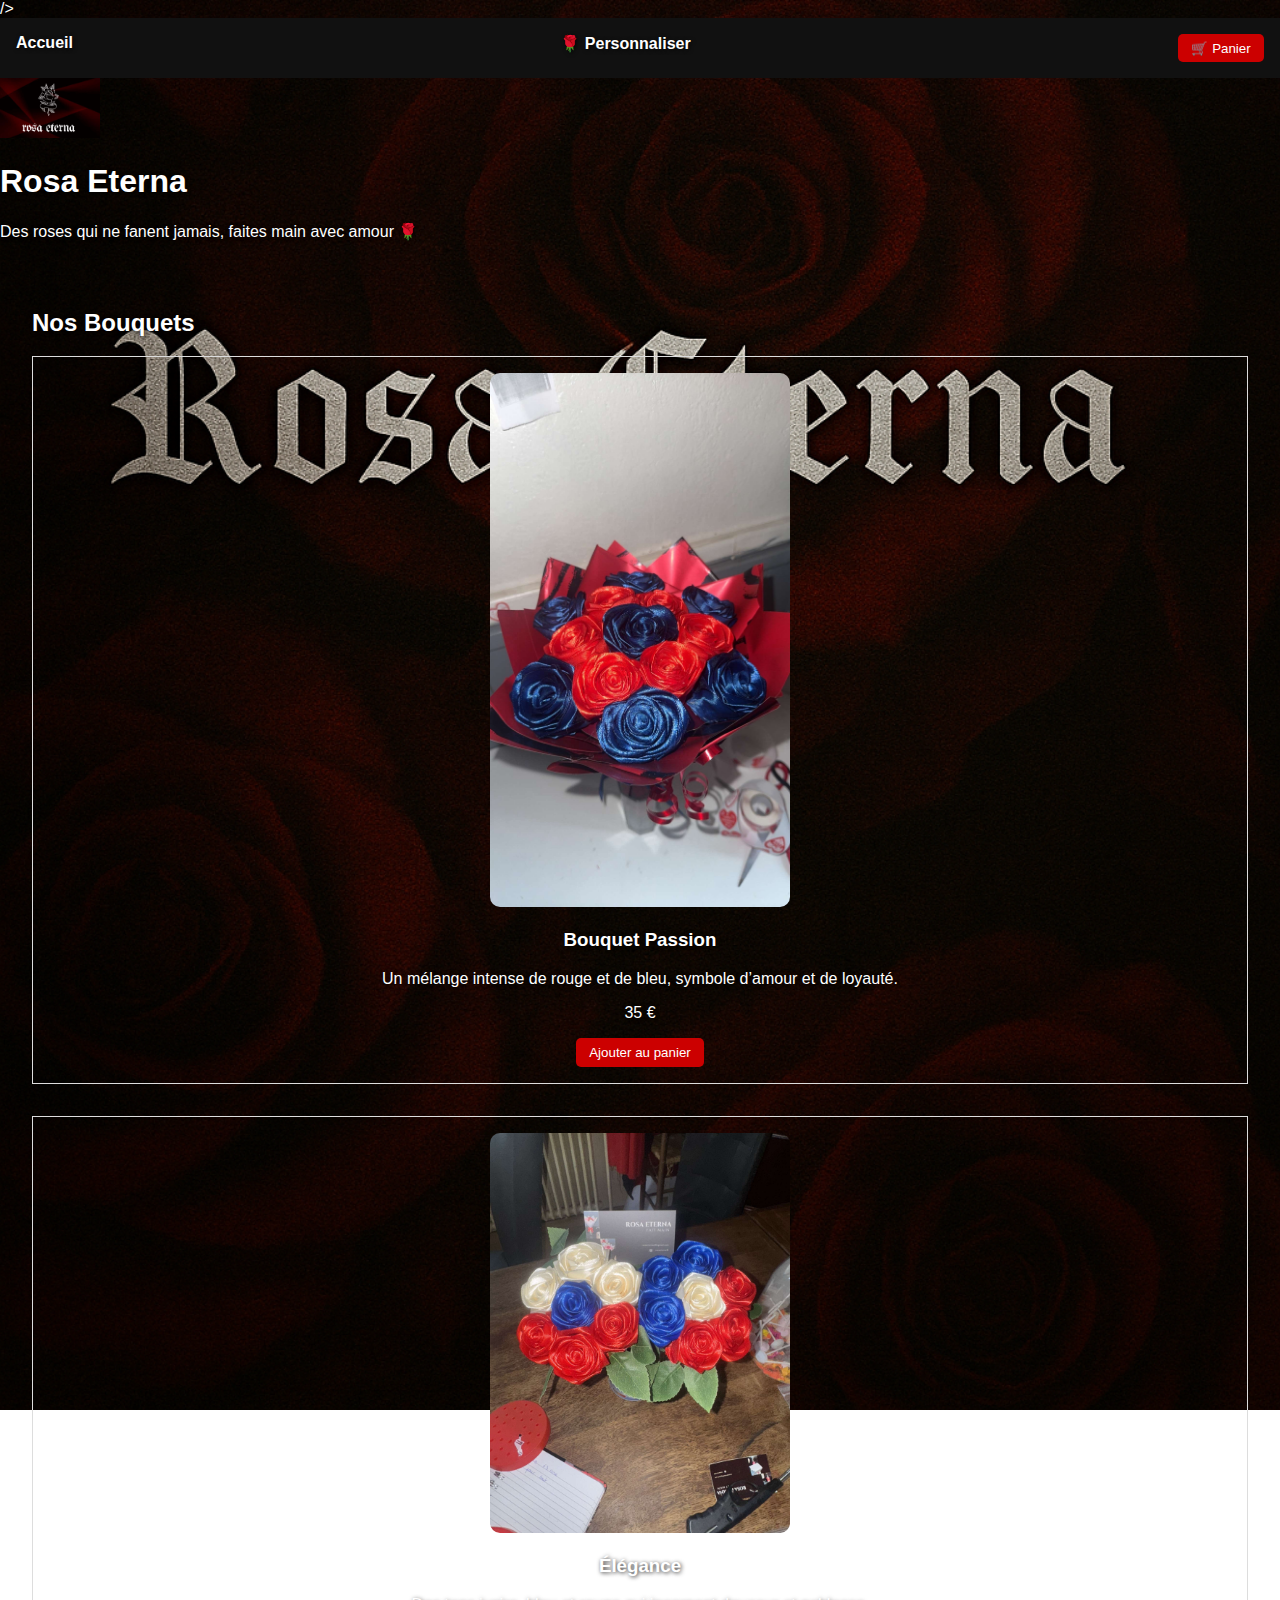
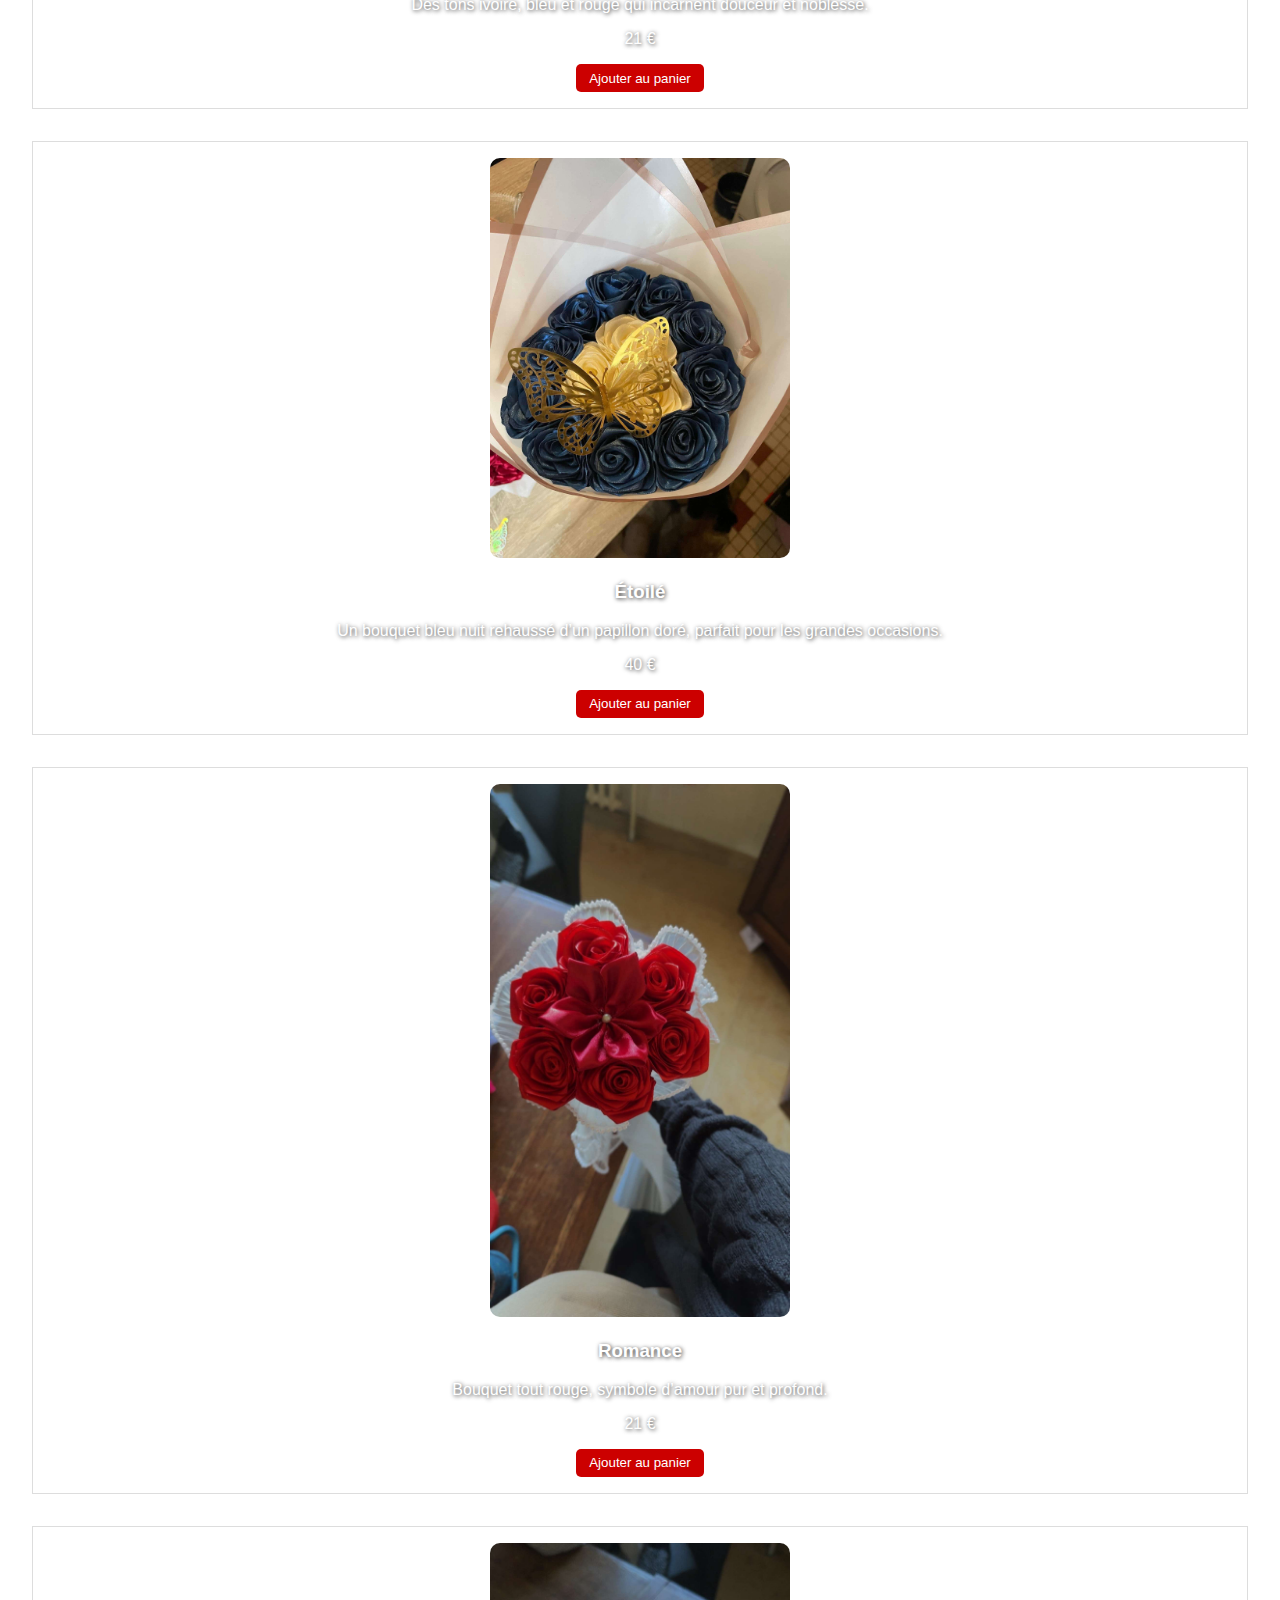
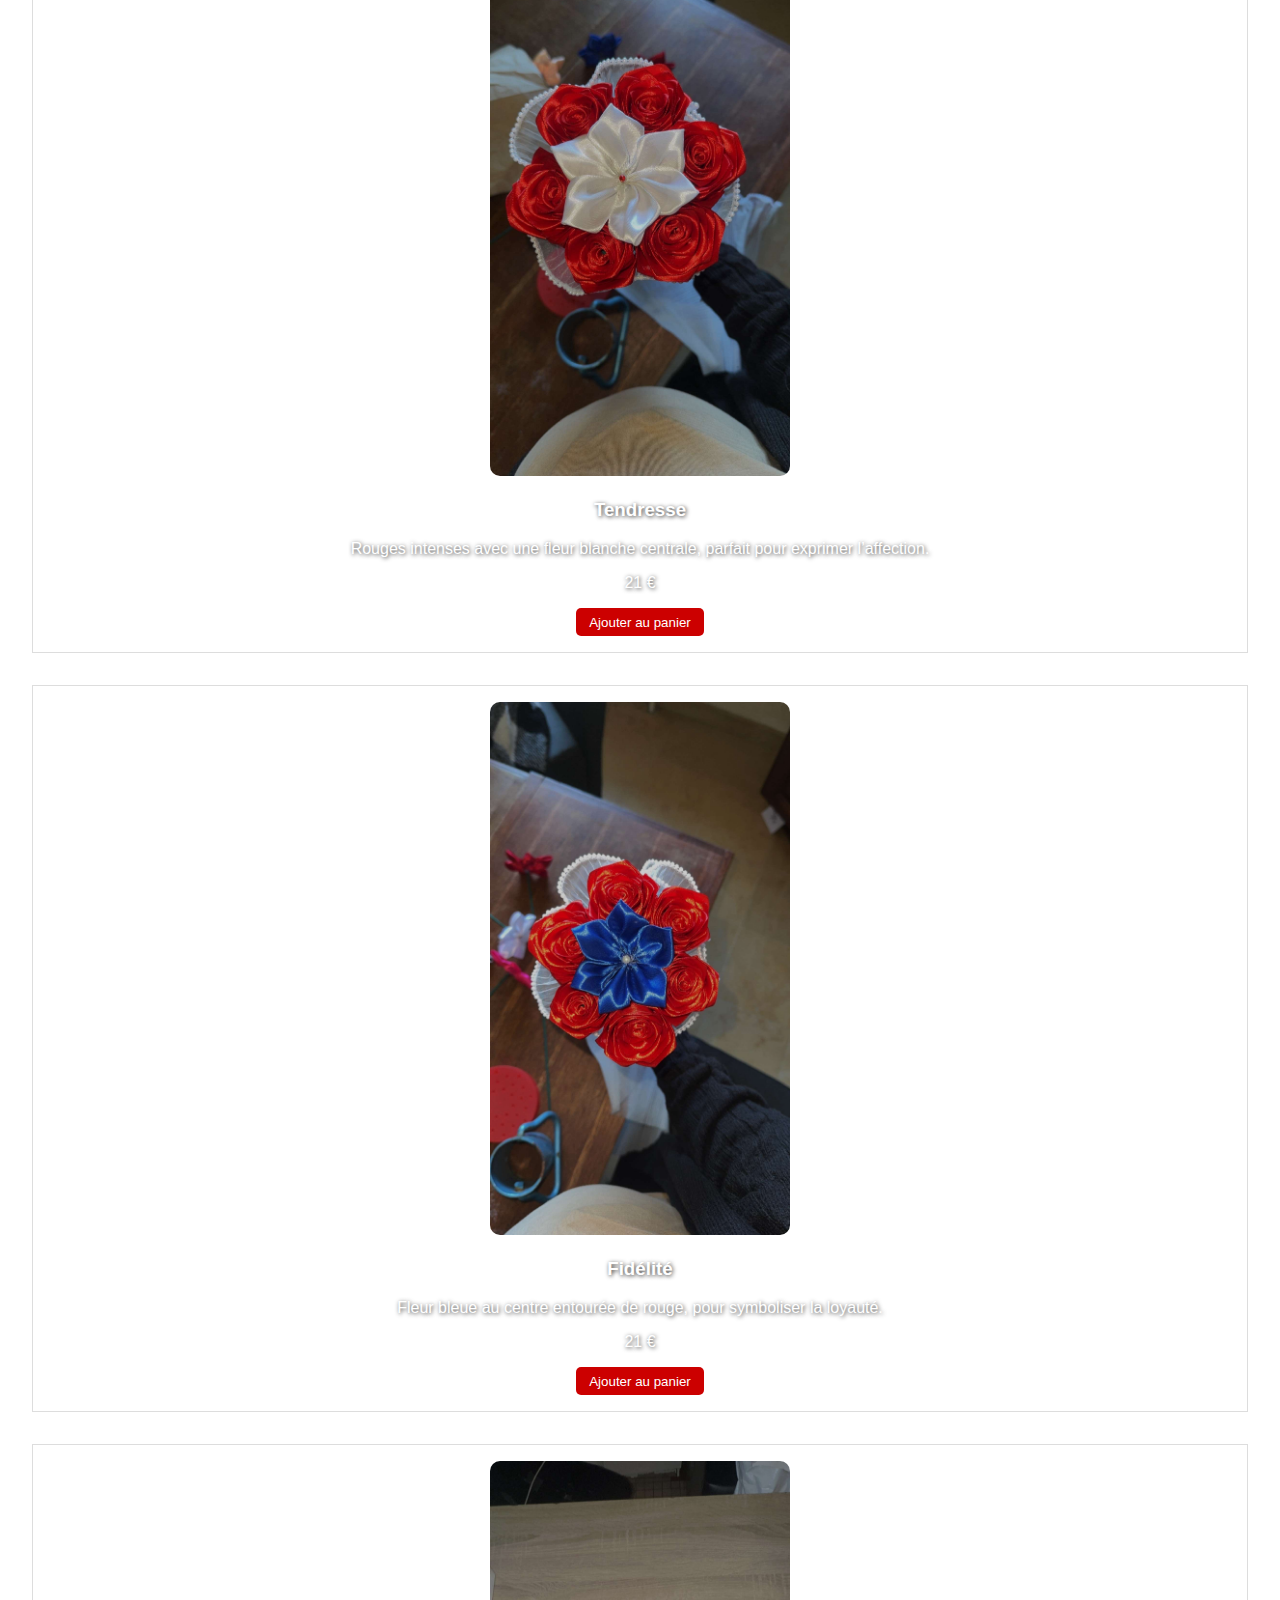
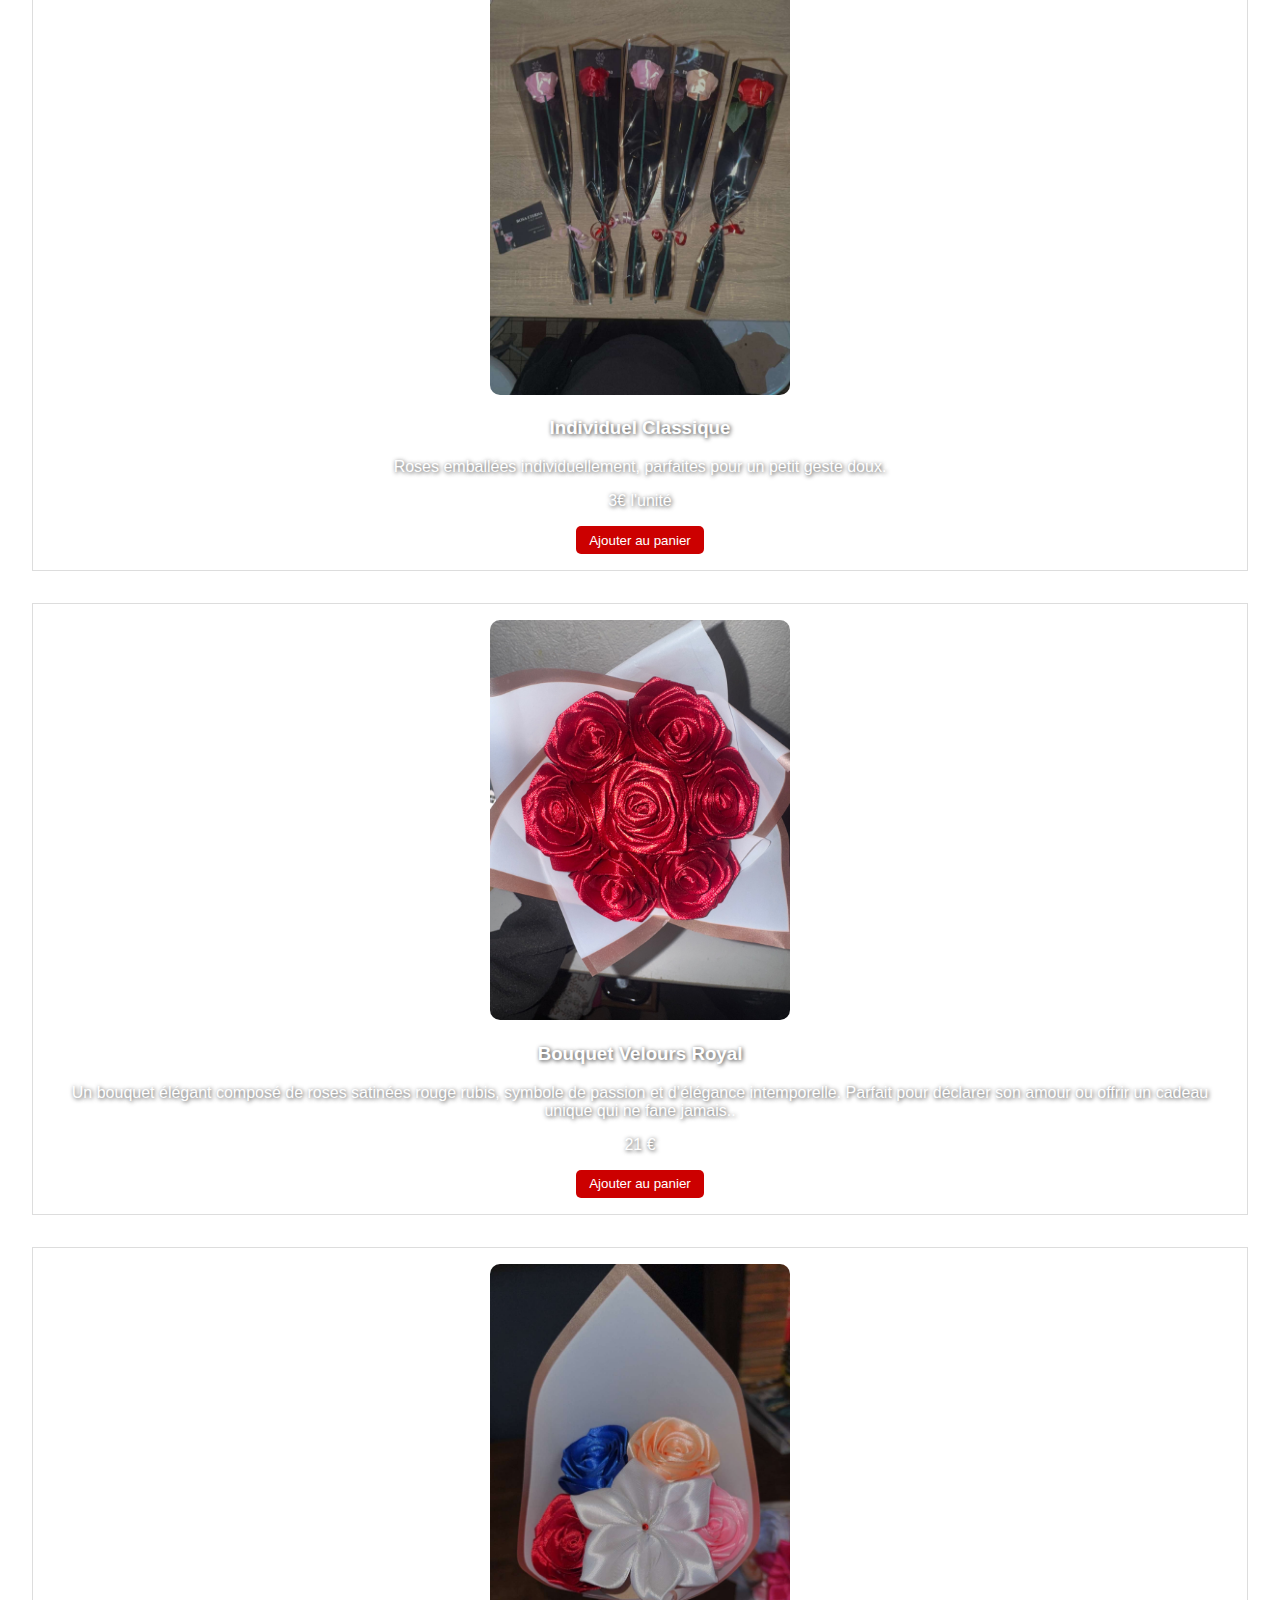
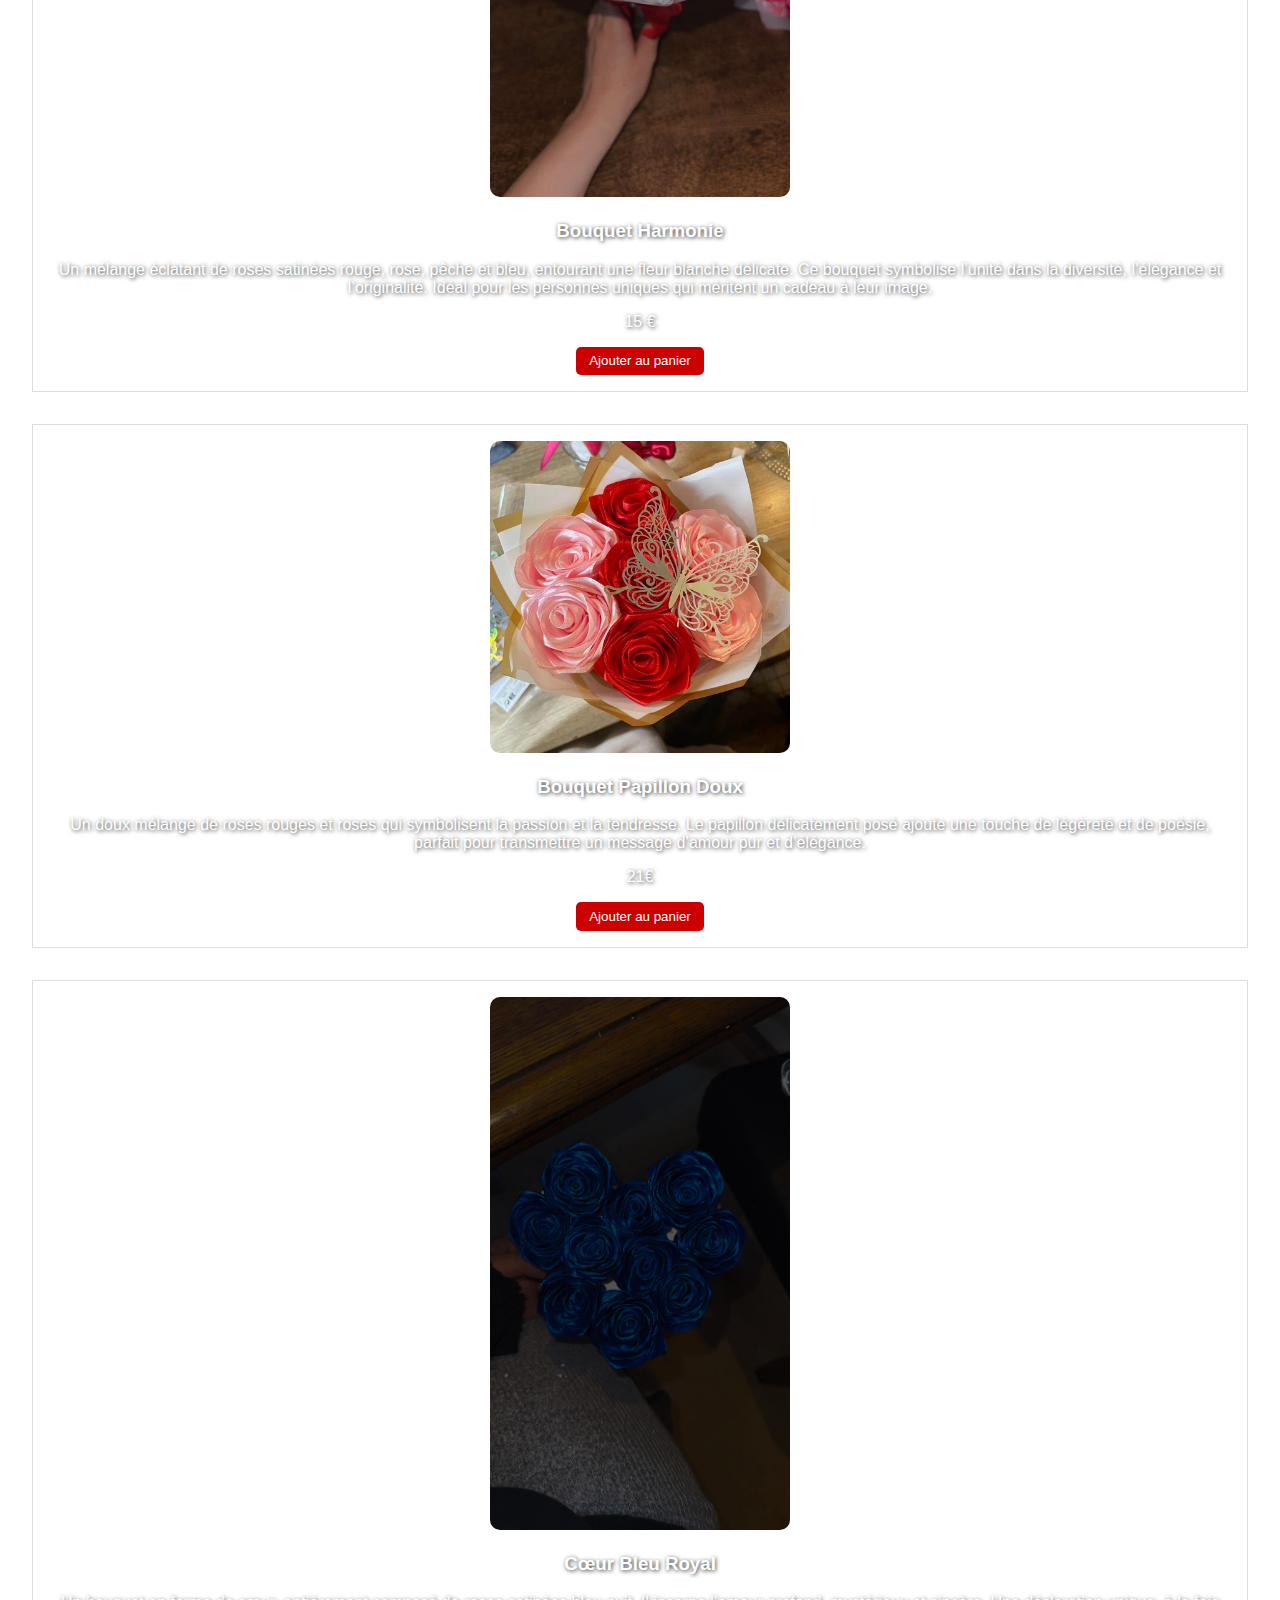
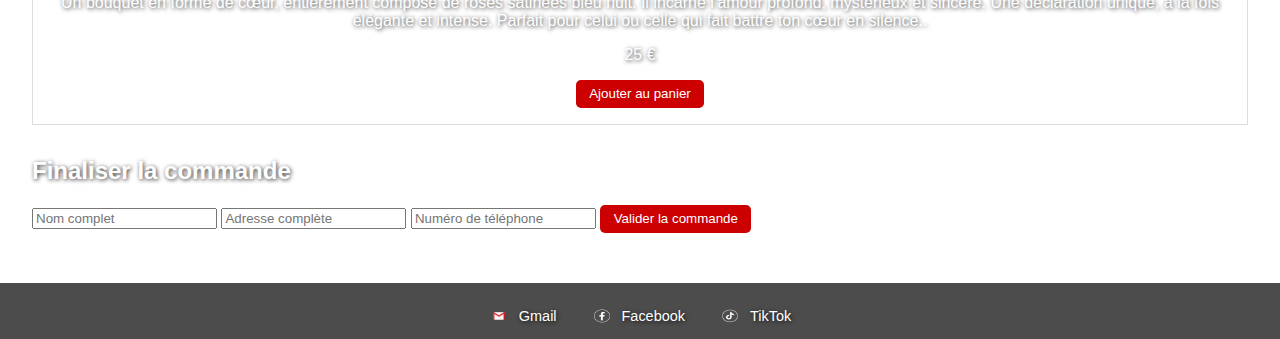
<file: index.html>
<!DOCTYPE html>
<html lang="fr">
<head>
  <meta charset="UTF-8">
  <title>Rosa Eterna</title>
  <link rel="stylesheet" href="style.css">
  <script defer src="script.js"></script>
</head>
<meta name="google-site-verification" content="jTVtE2WB-zYj6Q2nP9uUHmymDwik_ejhOyQm0AovqSA" />
/>
<body>
<nav class="navbar">
    <div class="nav-left"><a href="#">Accueil</a></div>
<a href="personnaliser.html" target="_blank">🌹 Personnaliser</a>
    <div class="nav-right">
        <div class="cart-dropdown">
            <button class="btn cart-toggle">🛒 Panier</button>
            <div class="cart-content" id="cart">
                <h3>Votre Panier</h3>
                <ul id="cart-items"></ul>
                <p>Total : <span id="cart-total">0</span> €</p>
                <p class="note">📦 Expédié avec La Poste sous 3 à 5 jours ouvrés</p>
                <a href="https://www.paypal.com/paypalme/rosa18000?country.x=FR&locale.x=fr_FR" target="_blank" class="btn big">Payer avec PayPal</a>
            </div>
        </div>
    </div>
</nav>
<header>
    <img src="images/logo.jpg" alt="Logo Rosa Eterna" class="logo">
    <h1>Rosa Eterna</h1>
    <p>Des roses qui ne fanent jamais, faites main avec amour 🌹</p>
</header>
<main>
    <h2>Nos Bouquets</h2>
    <div id="products">

    <div class="product">
        <img src="images/bouquet1.jpg" alt="Bouquet Passion">
        <h3>Bouquet Passion</h3>
        <p>Un mélange intense de rouge et de bleu, symbole d’amour et de loyauté.</p>
        <p class="price">35 €</p>
        <button class="btn" onclick="addToCart('Bouquet Passion', 35)">Ajouter au panier</button>
    </div>
    
    <div class="product">
        <img src="images/bouquet2.jpg" alt="Élégance">
        <h3>Élégance</h3>
        <p>Des tons ivoire, bleu et rouge qui incarnent douceur et noblesse.</p>
        <p class="price">21 €</p>
        <button class="btn" onclick="addToCart('Élégance', 21)">Ajouter au panier</button>
    </div>
    
    <div class="product">
        <img src="images/bouquet3.jpg" alt="Étoilé">
        <h3>Étoilé</h3>
        <p>Un bouquet bleu nuit rehaussé d’un papillon doré, parfait pour les grandes occasions.</p>
        <p class="price">40 €</p>
        <button class="btn" onclick="addToCart('Étoilé', 40)">Ajouter au panier</button>
    </div>
    
    <div class="product">
        <img src="images/bouquet4.jpg" alt="Romance">
        <h3>Romance</h3>
        <p>Bouquet tout rouge, symbole d’amour pur et profond.</p>
        <p class="price">21 €</p>
        <button class="btn" onclick="addToCart('Romance', 21)">Ajouter au panier</button>
    </div>
    
    <div class="product">
        <img src="images/bouquet5.jpg" alt="Tendresse">
        <h3>Tendresse</h3>
        <p>Rouges intenses avec une fleur blanche centrale, parfait pour exprimer l’affection.</p>
        <p class="price">21 €</p>
        <button class="btn" onclick="addToCart('Tendresse', 21)">Ajouter au panier</button>
    </div>
    
    <div class="product">
        <img src="images/bouquet6.jpg" alt="Fidélité">
        <h3>Fidélité</h3>
        <p>Fleur bleue au centre entourée de rouge, pour symboliser la loyauté.</p>
        <p class="price">21 €</p>
        <button class="btn" onclick="addToCart('Fidélité', 21)">Ajouter au panier</button>
    </div>
    
    <div class="product">
        <img src="images/bouquet7.jpg" alt="Individuel Classique">
        <h3>Individuel Classique</h3>
        <p>Roses emballées individuellement, parfaites pour un petit geste doux.</p>
        <p class="price">3€ l'unité</p>
        <button class="btn" onclick="addToCart('Individuel Classique', 3)">Ajouter au panier</button>
    </div>
    
    <div class="product">
        <img src="images/bouquet8.jpg" alt="Rouge & Or">
        <h3>Bouquet Velours Royal</h3>
        <p>


Un bouquet élégant composé de roses satinées rouge rubis, symbole de passion et d’élégance intemporelle. Parfait pour déclarer son amour ou offrir un cadeau unique qui ne fane jamais..</p>
        <p class="price">21 €</p>
        <button class="btn" onclick="addToCart('Rouge & Or', 21)">Ajouter au panier</button>
    </div>
    
    <div class="product">
        <img src="images/bouquet9.jpg" alt="Classique Intemporel">
        <h3>Bouquet Harmonie</h3>
        <p>Un mélange éclatant de roses satinées rouge, rose, pêche et bleu, entourant une fleur blanche délicate. Ce bouquet symbolise l’unité dans la diversité, l’élégance et l’originalité. Idéal pour les personnes uniques qui méritent un cadeau à leur image.

</p>
        <p class="price">15 €</p>
        <button class="btn" onclick="addToCart('Classique Intemporel', 15)">Ajouter au panier</button>
    </div>
    
    <div class="product">
        <img src="images/bouquet10.jpg" alt="Bouquet Papillon Doux ">
        <h3>Bouquet Papillon Doux </h3>
        <p>Un doux mélange de roses rouges et roses qui symbolisent la passion et la tendresse. Le papillon délicatement posé ajoute une touche de légèreté et de poésie, parfait pour transmettre un message d’amour pur et d’élégance.
        <p class="price">21€</p>
        <button class="btn" onclick="addToCart('Rouge Royal', 21)">Ajouter au panier</button>
    </div>
    
    <div class="product">
        <img src="images/bouquet11.jpg" alt="Fleur du Cœur">
        <h3>Cœur Bleu Royal</h3>
        <p>Un bouquet en forme de cœur, entièrement composé de roses satinées bleu nuit. Il incarne l’amour profond, mystérieux et sincère. Une déclaration unique, à la fois élégante et intense. Parfait pour celui ou celle qui fait battre ton cœur en silence..</p>
        <p class="price">25 €</p>
        <button class="btn" onclick="addToCart('Fleur du Cœur', 25)">Ajouter au panier</button>
    </div>
    
    </div>

<section id="commande">
    <h2>Finaliser la commande</h2>
    <form id="order-form">
        <input type="text" id="name" placeholder="Nom complet" required />
        <input type="text" id="address" placeholder="Adresse complète" required />
        <input type="tel" id="phone" placeholder="Numéro de téléphone" required />
        <button type="submit" class="btn">Valider la commande</button>
    </form>
    <div id="paypal-section" style="display:none;">
        <h3>Scannez pour payer :</h3>
        <img src="images/paypal_qr.jpeg" alt="QR PayPal" class="paypal-qr">
        <p><a href="https://www.paypal.com/paypalme/rosa18000" target="_blank" class="btn">Payer avec PayPal</a></p>
    </div>
</section>

</main>
 <br>

      </form>
</section>

<footer>
    <div class="reseaux">
        <a href="https://mail.google.com/mail/?view=cm&fs=1&to=rosaeternaa18@gmail.com" target="_blank">
  <img src="images/gmail.png" alt="Gmail" class="icon"> Gmail
</a>

        <a href="https://www.facebook.com/profile.php?id=61572701676809" target="_blank">
  <img src="images/facebook.png" alt="Facebook" class="icon"> Facebook
</a>

        <a href="https://www.tiktok.com/@rosa.eterna23" target="_blank">
            <img src="images/tiktok.png" alt="TikTok" class="icon"> TikTok
        </a>
    </div>
</footer>
</body>
</html>
</file>
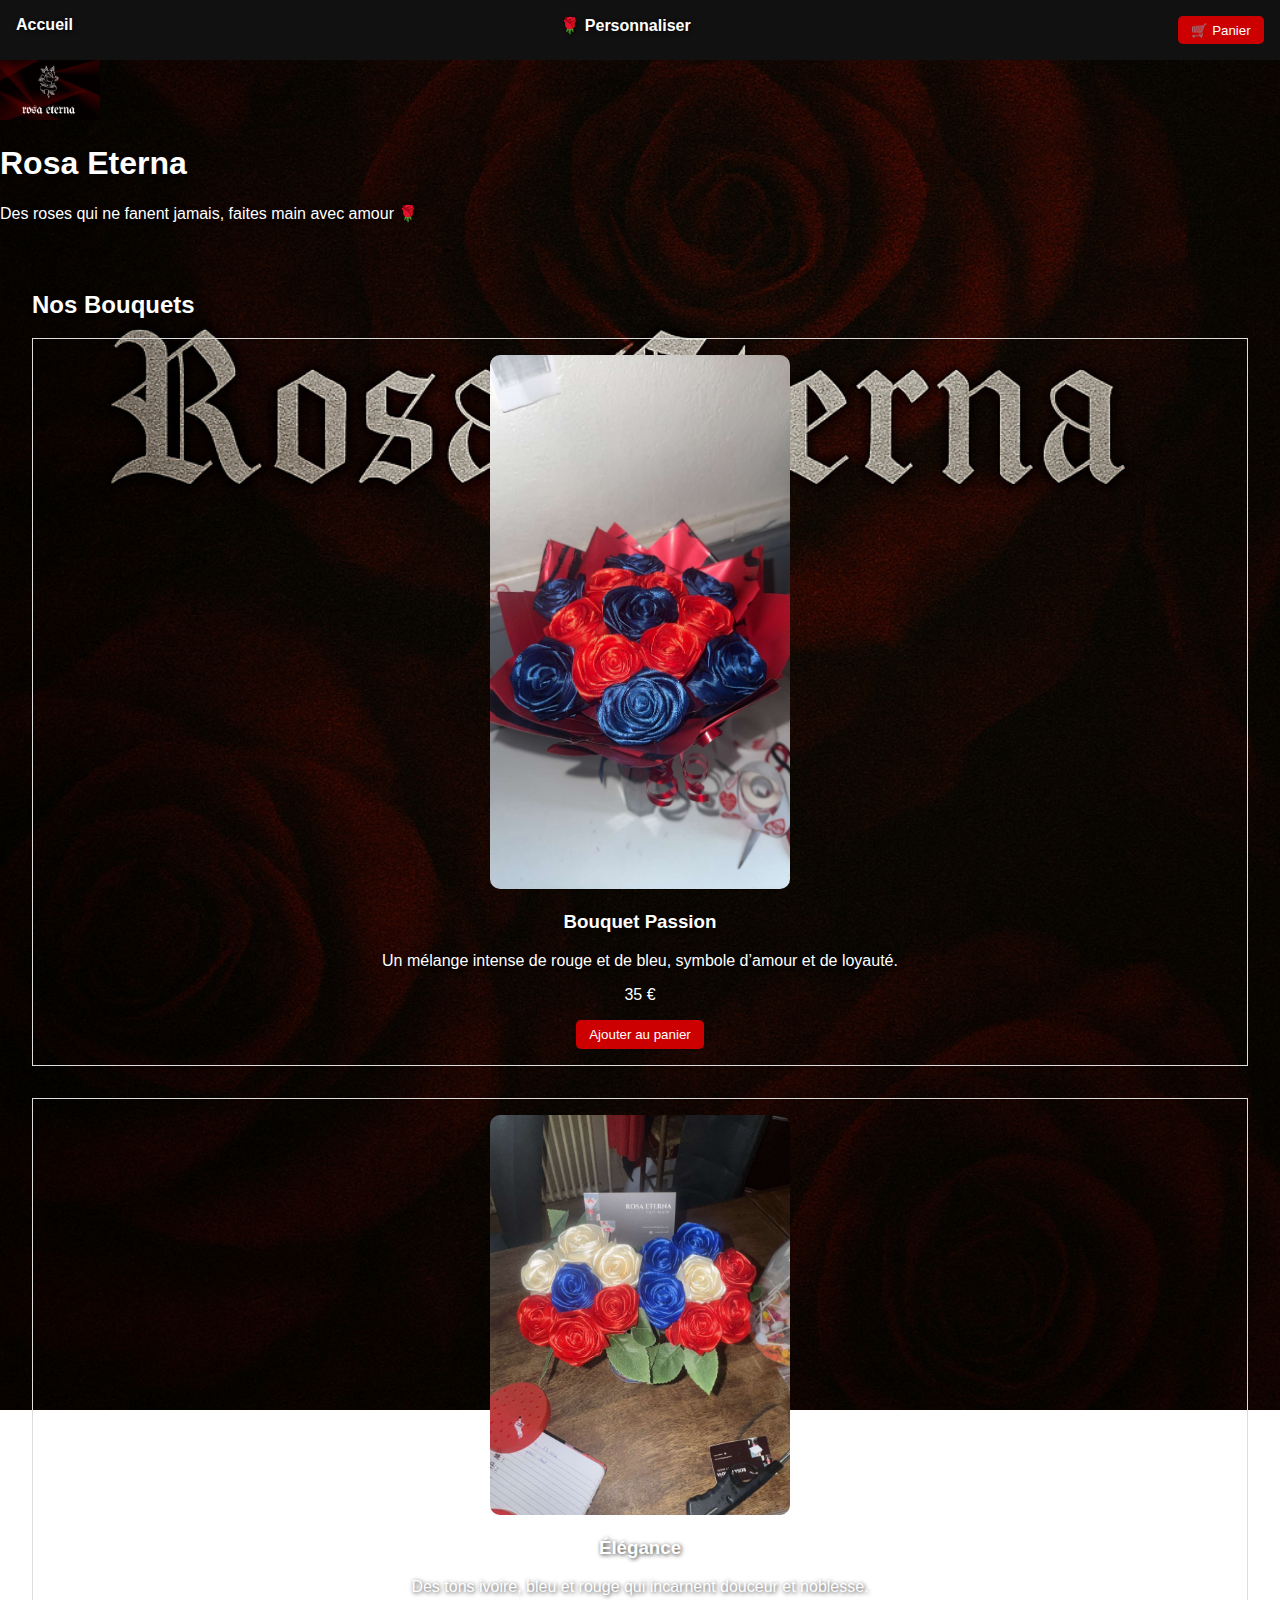
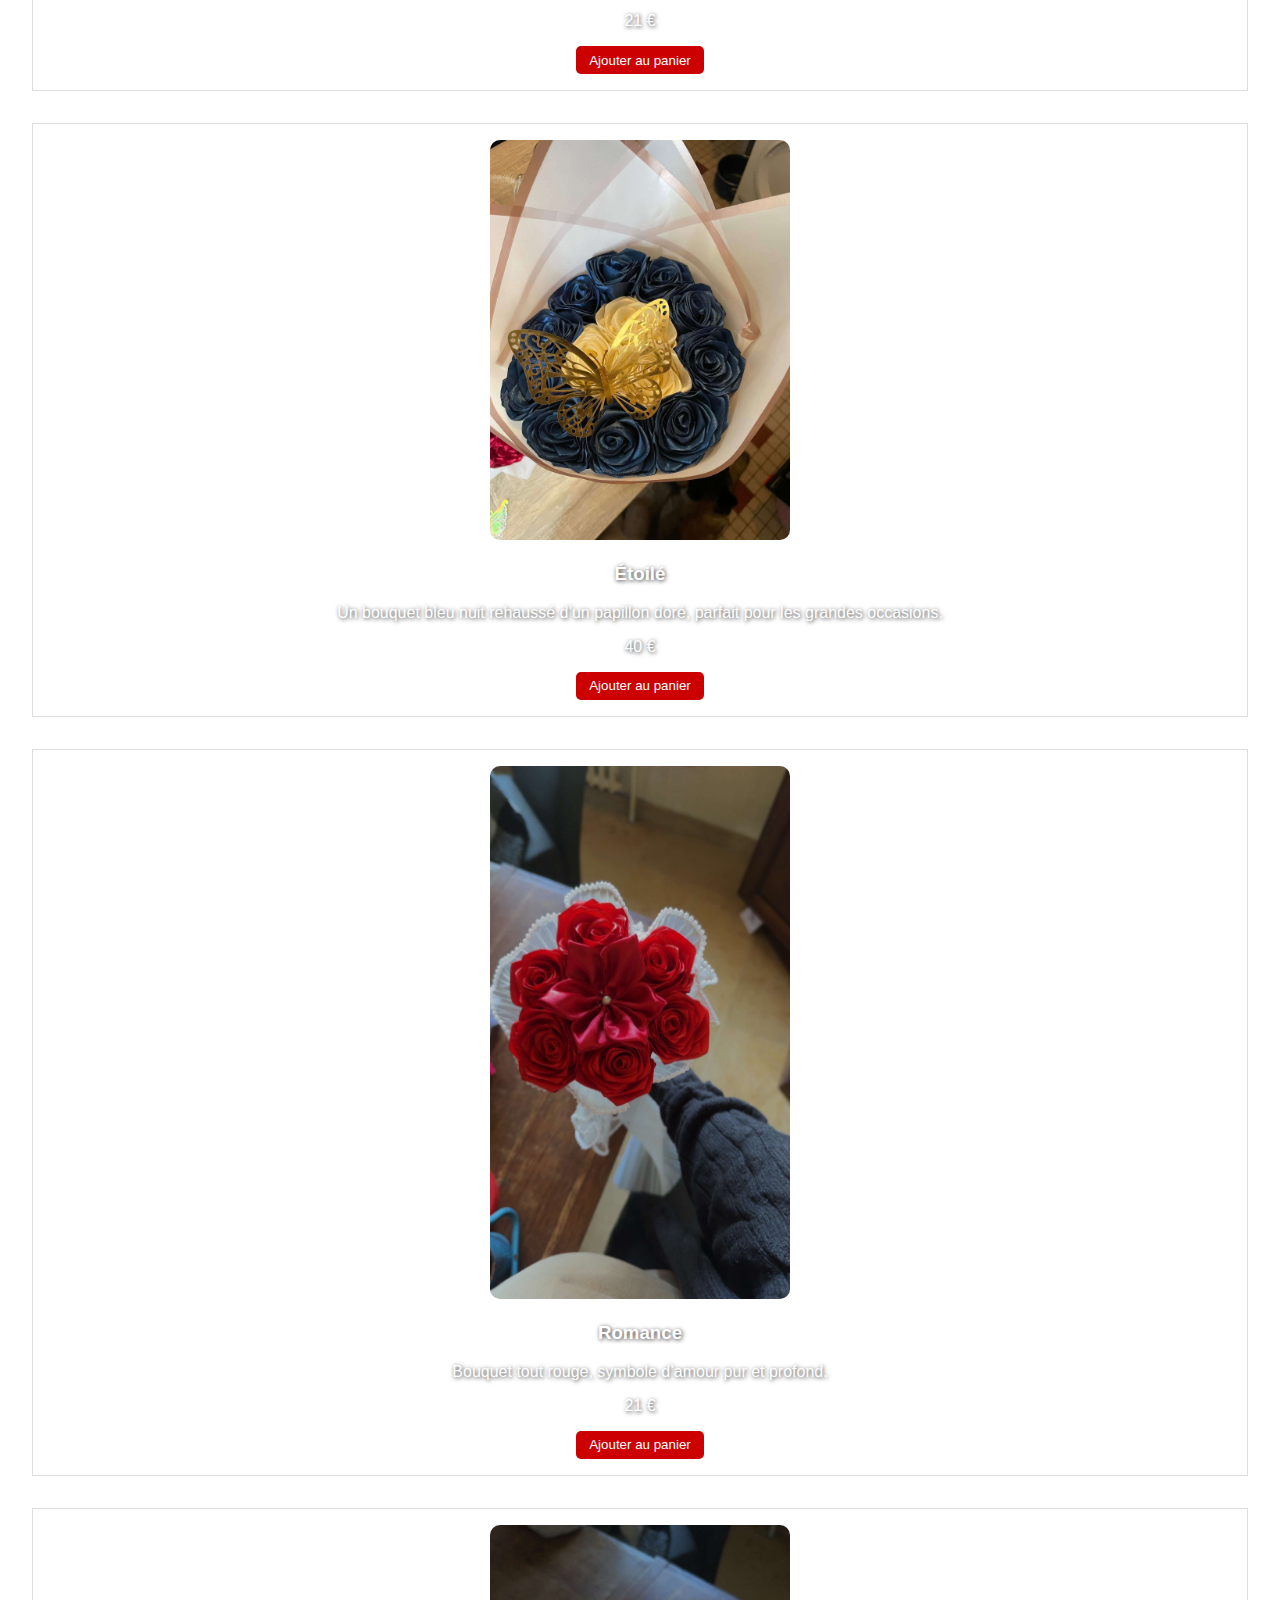
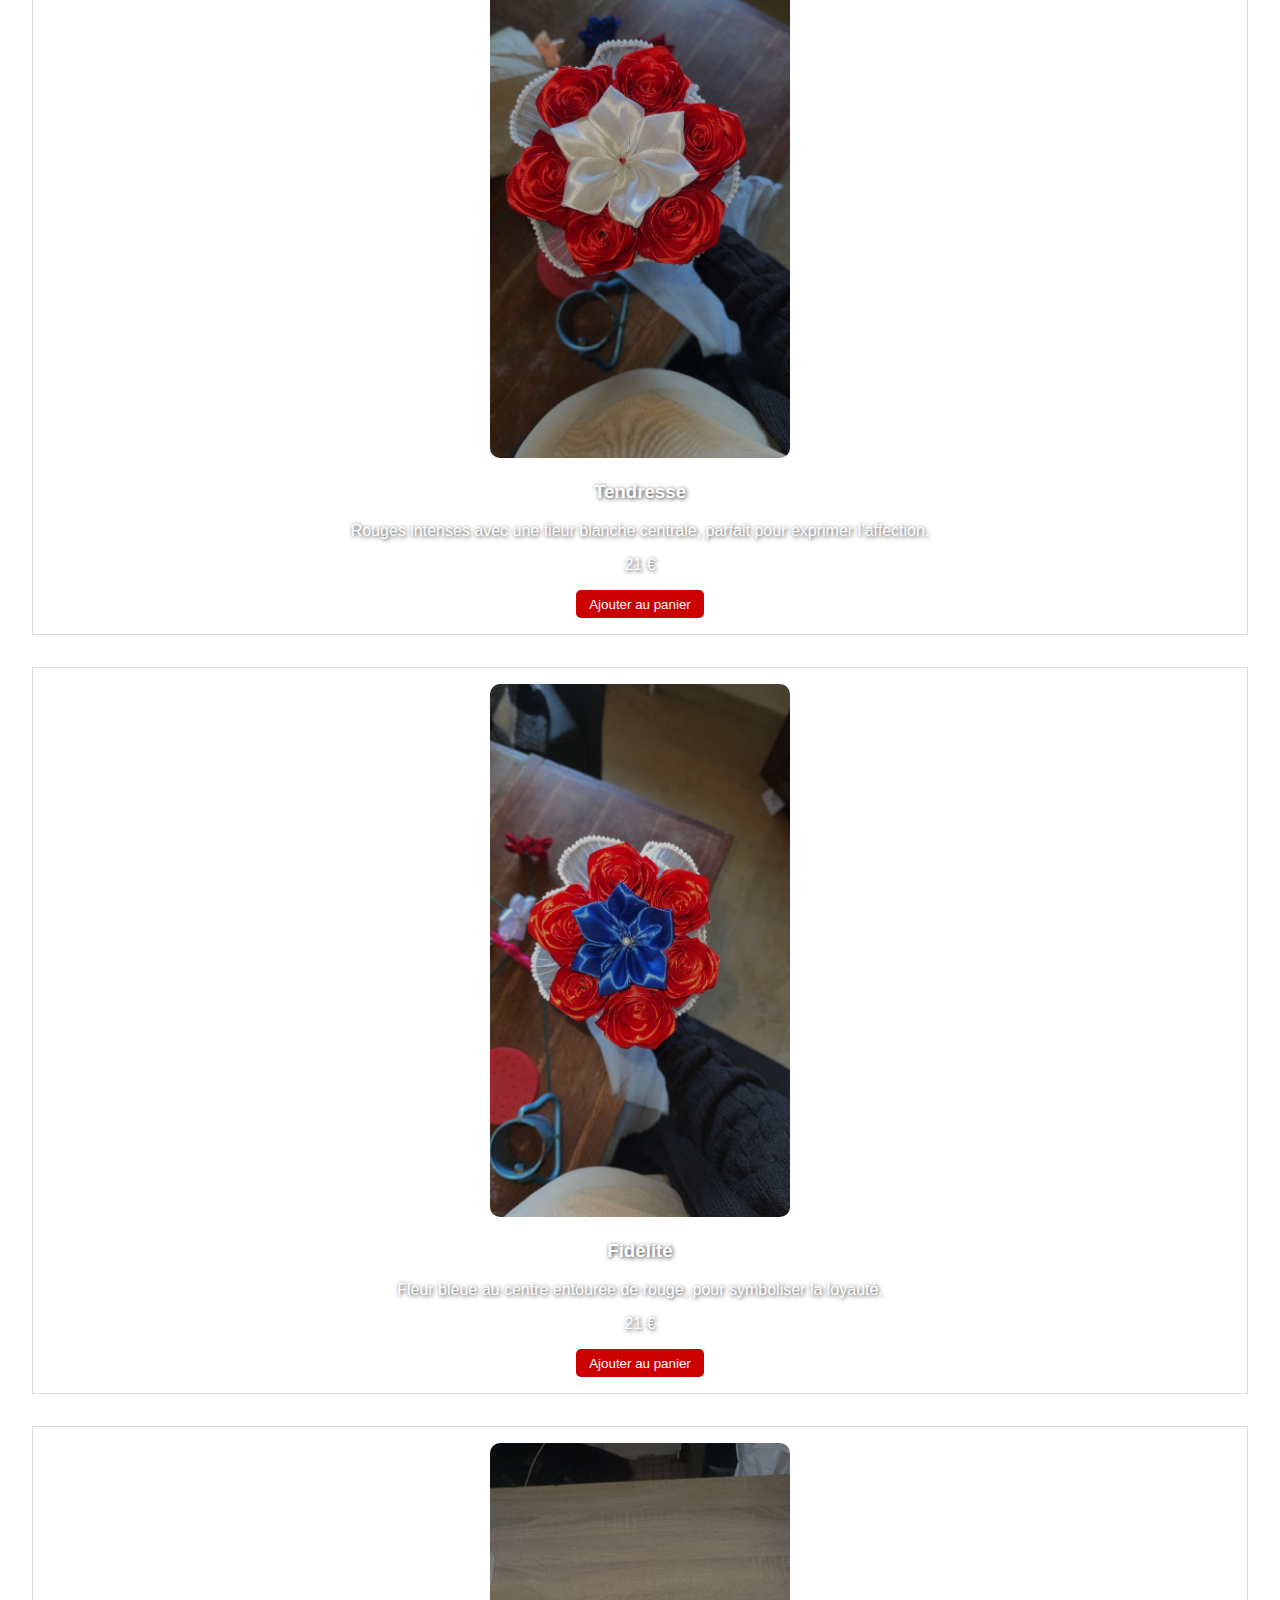
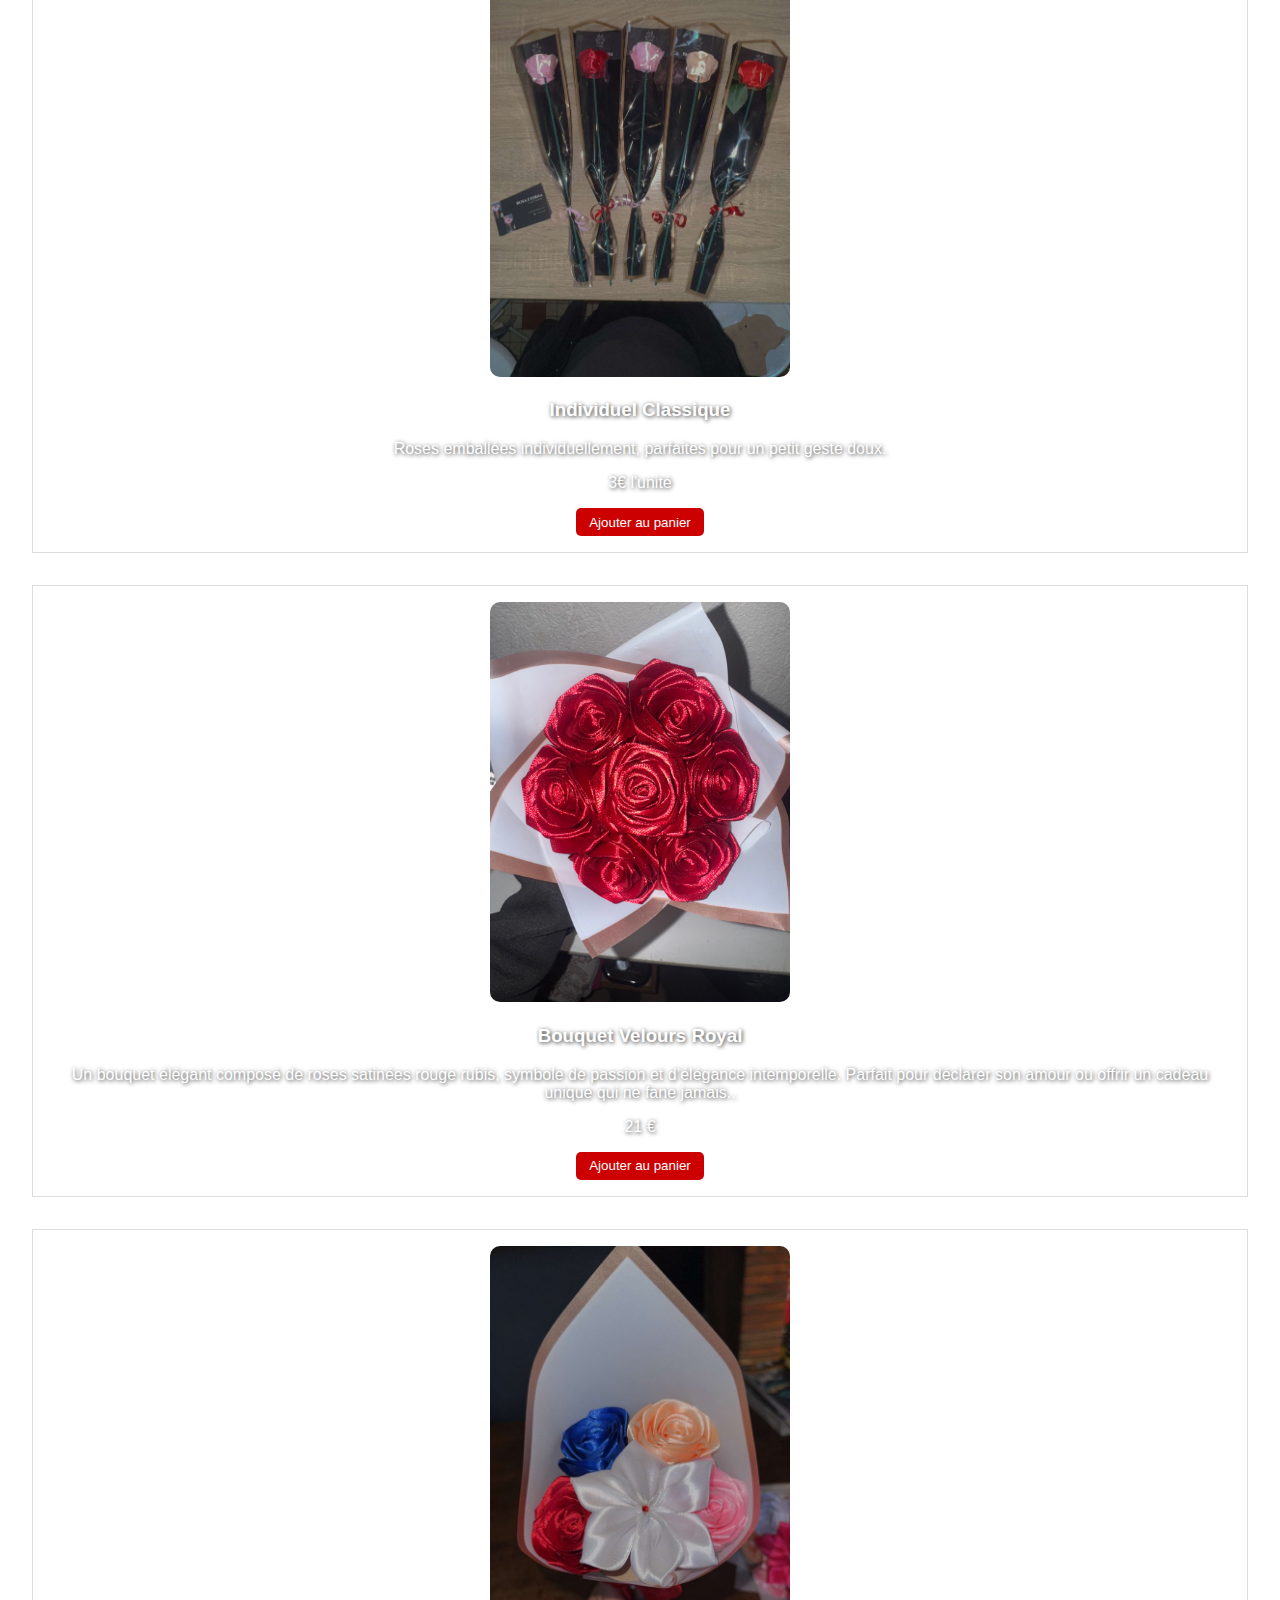
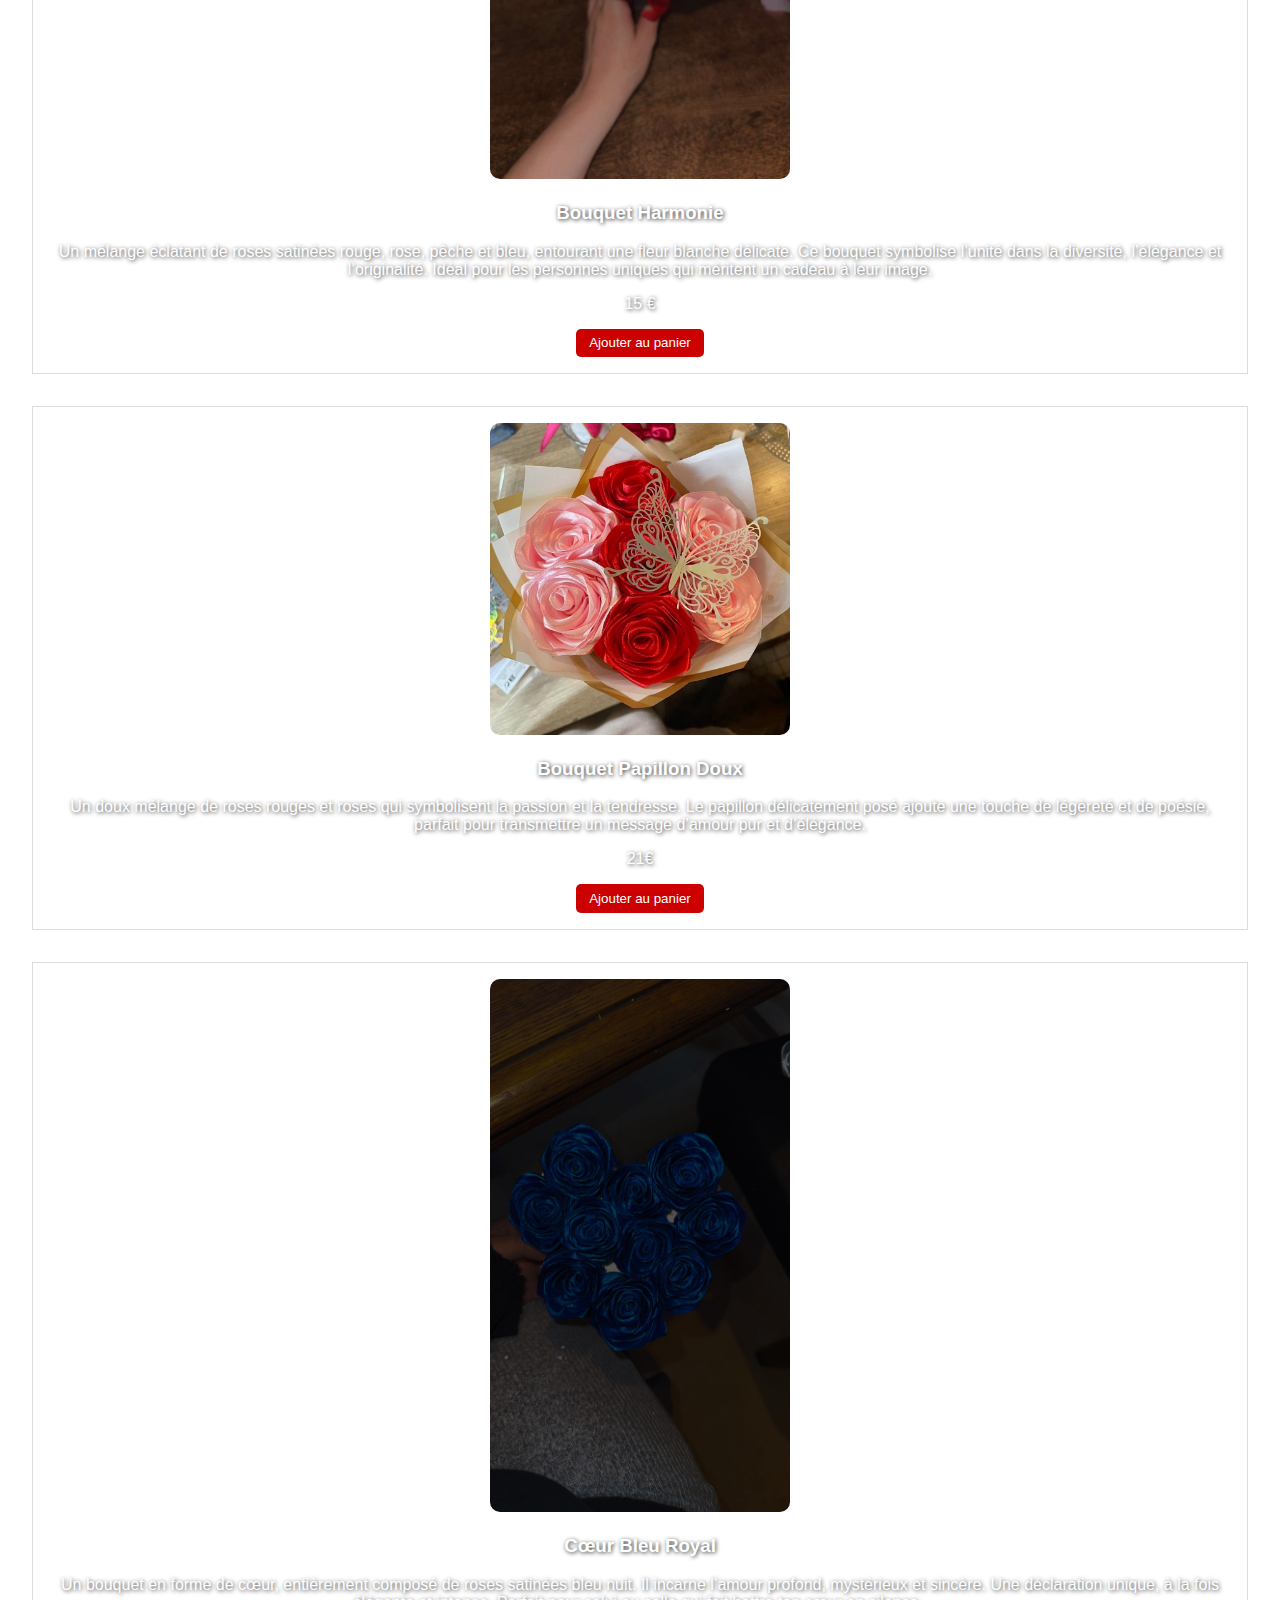
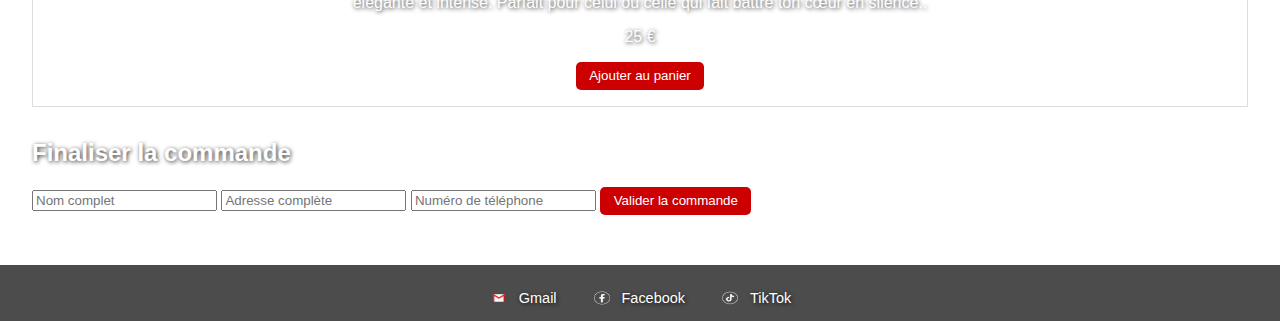
<file: rosaeterna_site_complet_personnaliser/index.html>
<!DOCTYPE html>
<html lang="fr">
<head>
    <meta charset="UTF-8">
    <title>Rosa Eterna</title>
    <link rel="stylesheet" href="style.css">
    <script defer src="script.js"></script>
</head>
<body>
<nav class="navbar">
    <div class="nav-left"><a href="#">Accueil</a></div>
<a href="personnaliser.html" target="_blank">🌹 Personnaliser</a>
    <div class="nav-right">
        <div class="cart-dropdown">
            <button class="btn cart-toggle">🛒 Panier</button>
            <div class="cart-content" id="cart">
                <h3>Votre Panier</h3>
                <ul id="cart-items"></ul>
                <p>Total : <span id="cart-total">0</span> €</p>
                <p class="note">📦 Expédié avec La Poste sous 3 à 5 jours ouvrés</p>
                <a href="https://www.paypal.com/paypalme/rosa18000?country.x=FR&locale.x=fr_FR" target="_blank" class="btn big">Payer avec PayPal</a>
            </div>
        </div>
    </div>
</nav>
<header>
    <img src="images/logo.jpg" alt="Logo Rosa Eterna" class="logo">
    <h1>Rosa Eterna</h1>
    <p>Des roses qui ne fanent jamais, faites main avec amour 🌹</p>
</header>
<main>
    <h2>Nos Bouquets</h2>
    <div id="products">

    <div class="product">
        <img src="images/bouquet1.jpg" alt="Bouquet Passion">
        <h3>Bouquet Passion</h3>
        <p>Un mélange intense de rouge et de bleu, symbole d’amour et de loyauté.</p>
        <p class="price">35 €</p>
        <button class="btn" onclick="addToCart('Bouquet Passion', 35)">Ajouter au panier</button>
    </div>
    
    <div class="product">
        <img src="images/bouquet2.jpg" alt="Élégance">
        <h3>Élégance</h3>
        <p>Des tons ivoire, bleu et rouge qui incarnent douceur et noblesse.</p>
        <p class="price">21 €</p>
        <button class="btn" onclick="addToCart('Élégance', 21)">Ajouter au panier</button>
    </div>
    
    <div class="product">
        <img src="images/bouquet3.jpg" alt="Étoilé">
        <h3>Étoilé</h3>
        <p>Un bouquet bleu nuit rehaussé d’un papillon doré, parfait pour les grandes occasions.</p>
        <p class="price">40 €</p>
        <button class="btn" onclick="addToCart('Étoilé', 40)">Ajouter au panier</button>
    </div>
    
    <div class="product">
        <img src="images/bouquet4.jpg" alt="Romance">
        <h3>Romance</h3>
        <p>Bouquet tout rouge, symbole d’amour pur et profond.</p>
        <p class="price">21 €</p>
        <button class="btn" onclick="addToCart('Romance', 21)">Ajouter au panier</button>
    </div>
    
    <div class="product">
        <img src="images/bouquet5.jpg" alt="Tendresse">
        <h3>Tendresse</h3>
        <p>Rouges intenses avec une fleur blanche centrale, parfait pour exprimer l’affection.</p>
        <p class="price">21 €</p>
        <button class="btn" onclick="addToCart('Tendresse', 21)">Ajouter au panier</button>
    </div>
    
    <div class="product">
        <img src="images/bouquet6.jpg" alt="Fidélité">
        <h3>Fidélité</h3>
        <p>Fleur bleue au centre entourée de rouge, pour symboliser la loyauté.</p>
        <p class="price">21 €</p>
        <button class="btn" onclick="addToCart('Fidélité', 21)">Ajouter au panier</button>
    </div>
    
    <div class="product">
        <img src="images/bouquet7.jpg" alt="Individuel Classique">
        <h3>Individuel Classique</h3>
        <p>Roses emballées individuellement, parfaites pour un petit geste doux.</p>
        <p class="price">3€ l'unité</p>
        <button class="btn" onclick="addToCart('Individuel Classique', 3)">Ajouter au panier</button>
    </div>
    
    <div class="product">
        <img src="images/bouquet8.jpg" alt="Rouge & Or">
        <h3>Bouquet Velours Royal</h3>
        <p>


Un bouquet élégant composé de roses satinées rouge rubis, symbole de passion et d’élégance intemporelle. Parfait pour déclarer son amour ou offrir un cadeau unique qui ne fane jamais..</p>
        <p class="price">21 €</p>
        <button class="btn" onclick="addToCart('Rouge & Or', 21)">Ajouter au panier</button>
    </div>
    
    <div class="product">
        <img src="images/bouquet9.jpg" alt="Classique Intemporel">
        <h3>Bouquet Harmonie</h3>
        <p>Un mélange éclatant de roses satinées rouge, rose, pêche et bleu, entourant une fleur blanche délicate. Ce bouquet symbolise l’unité dans la diversité, l’élégance et l’originalité. Idéal pour les personnes uniques qui méritent un cadeau à leur image.

</p>
        <p class="price">15 €</p>
        <button class="btn" onclick="addToCart('Classique Intemporel', 15)">Ajouter au panier</button>
    </div>
    
    <div class="product">
        <img src="images/bouquet10.jpg" alt="Bouquet Papillon Doux ">
        <h3>Bouquet Papillon Doux </h3>
        <p>Un doux mélange de roses rouges et roses qui symbolisent la passion et la tendresse. Le papillon délicatement posé ajoute une touche de légèreté et de poésie, parfait pour transmettre un message d’amour pur et d’élégance.
        <p class="price">21€</p>
        <button class="btn" onclick="addToCart('Rouge Royal', 21)">Ajouter au panier</button>
    </div>
    
    <div class="product">
        <img src="images/bouquet11.jpg" alt="Fleur du Cœur">
        <h3>Cœur Bleu Royal</h3>
        <p>Un bouquet en forme de cœur, entièrement composé de roses satinées bleu nuit. Il incarne l’amour profond, mystérieux et sincère. Une déclaration unique, à la fois élégante et intense. Parfait pour celui ou celle qui fait battre ton cœur en silence..</p>
        <p class="price">25 €</p>
        <button class="btn" onclick="addToCart('Fleur du Cœur', 25)">Ajouter au panier</button>
    </div>
    
    </div>

<section id="commande">
    <h2>Finaliser la commande</h2>
    <form id="order-form">
        <input type="text" id="name" placeholder="Nom complet" required />
        <input type="text" id="address" placeholder="Adresse complète" required />
        <input type="tel" id="phone" placeholder="Numéro de téléphone" required />
        <button type="submit" class="btn">Valider la commande</button>
    </form>
    <div id="paypal-section" style="display:none;">
        <h3>Scannez pour payer :</h3>
        <img src="images/paypal_qr.jpeg" alt="QR PayPal" class="paypal-qr">
        <p><a href="https://www.paypal.com/paypalme/rosa18000" target="_blank" class="btn">Payer avec PayPal</a></p>
    </div>
</section>

</main>
 <br>

      </form>
</section>

<footer>
    <div class="reseaux">
        <a href="https://mail.google.com/mail/?view=cm&fs=1&to=rosaeternaa18@gmail.com" target="_blank">
  <img src="images/gmail.png" alt="Gmail" class="icon"> Gmail
</a>

        <a href="https://www.facebook.com/profile.php?id=61572701676809" target="_blank">
  <img src="images/facebook.png" alt="Facebook" class="icon"> Facebook
</a>

        <a href="https://www.tiktok.com/@rosa.eterna23" target="_blank">
            <img src="images/tiktok.png" alt="TikTok" class="icon"> TikTok
        </a>
    </div>
</footer>
</body>
</html>
</file>
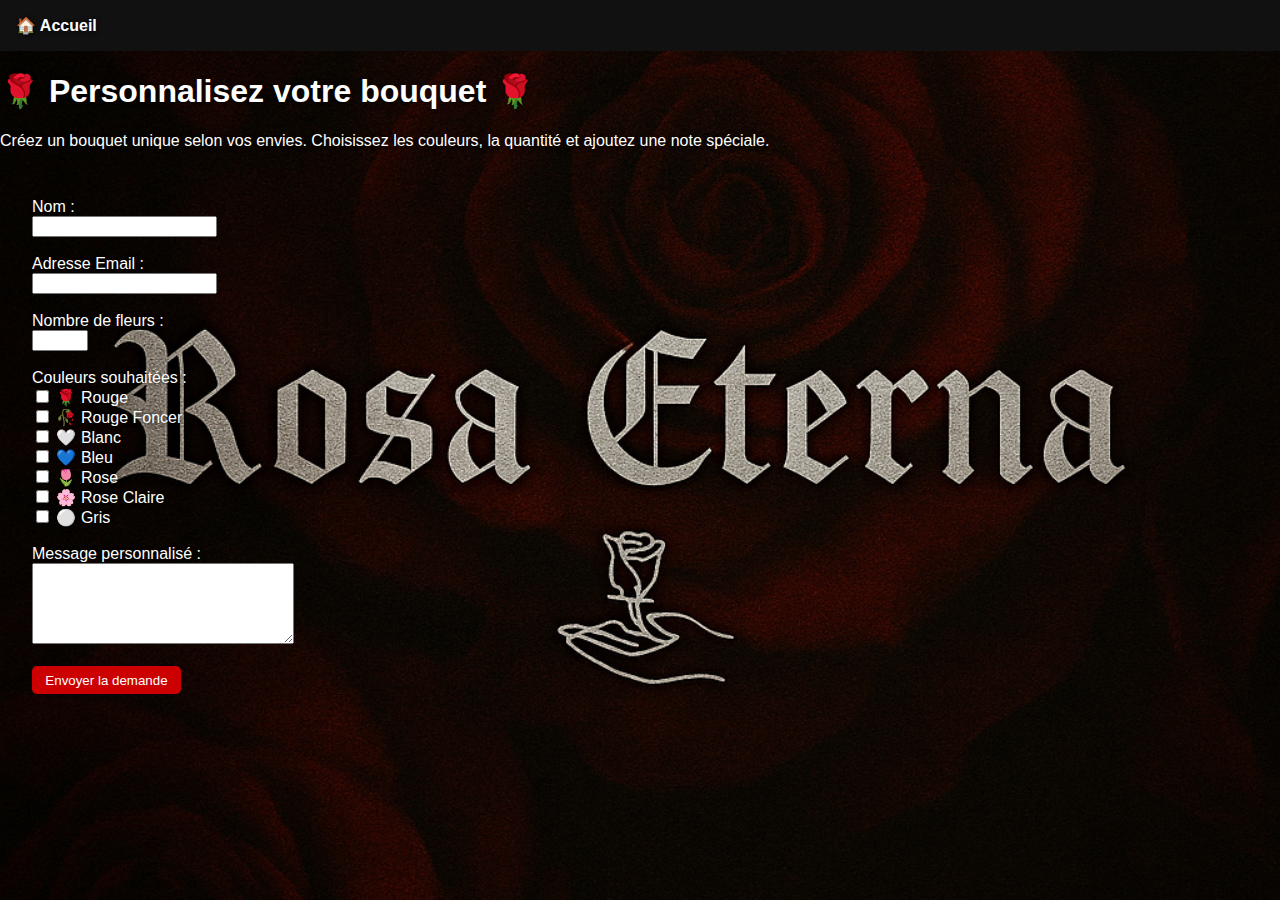
<file: personnaliser.html>
<!DOCTYPE html>
<html lang="fr">
<head>
    <meta charset="UTF-8">
    <title>Personnaliser votre fleur</title>
    <link rel="stylesheet" href="style.css">
</head>
<body>
    <nav class="navbar">
        <div class="nav-left"><a href="index.html">🏠 Accueil</a></div>
    </nav>

    <header>
        <h1>🌹 Personnalisez votre bouquet 🌹</h1>
        <p>Créez un bouquet unique selon vos envies. Choisissez les couleurs, la quantité et ajoutez une note spéciale.</p>
    </header>

    <main style="padding: 2em;">
        <form action="mailto:rosaeternaa18@gmail.com" method="post" enctype="text/plain">
            <label>Nom :<br><input type="text" name="Nom" required></label><br><br>
            <label>Adresse Email :<br><input type="email" name="Email" required></label><br><br>
            <label>Nombre de fleurs :<br><input type="number" name="Quantité" min="1" max="50"></label><br><br>
            <label>Couleurs souhaitées :</label><br>
<input type="checkbox" name="Couleurs" value="Rouge"> 🌹 Rouge<br>
<input type="checkbox" name="Couleurs" value="Rouge"> 🥀 Rouge Foncer<br>
<input type="checkbox" name="Couleurs" value="Blanc"> 🤍 Blanc<br>
<input type="checkbox" name="Couleurs" value="Bleu"> 💙 Bleu<br>
<input type="checkbox" name="Couleurs" value="Rose"> 🌷 Rose<br>
<input type="checkbox" name="Couleurs" value="Rose"> 🌸 Rose Claire<br>
<input type="checkbox" name="Couleurs" value="GrisS"> ⚪ Gris<br><br>

            <label>Message personnalisé :<br><textarea name="Message" rows="5" cols="30"></textarea></label><br><br>
            <input type="submit" value="Envoyer la demande" class="btn">
        </form>
<!-- Aperçu du bouquet personnalisé -->
<div id="bouquetPreview" class="bouquet-preview"></div>

    </main>
<script>
function updateBouquet() {
  const preview = document.getElementById("bouquetPreview");
  preview.innerHTML = "";

  const nb = parseInt(document.querySelector('input[name="Quantité"]').value || 0);
  const couleurs = [...document.querySelectorAll('input[name="Couleurs"]:checked')].map(cb => cb.value);

  for (let i = 0; i < nb; i++) {
    const flower = document.createElement("div");
    flower.classList.add("flower");

    const colorMap = {
      "Rouge": "red",
      "Rouge Foncé": "#8B0000",
      "Blanc": "white",
      "Bleu": "#0000FF",
      "Rose": "#ff69b4",
      "Rose Claire": "#ffc0cb",
      "Gris": "gray"
    };

    const couleur = couleurs[i % couleurs.length] || "gray";
    flower.style.backgroundColor = colorMap[couleur] || "gray";

    preview.appendChild(flower);
  }
}

document.addEventListener("DOMContentLoaded", () => {
  document.querySelectorAll('input[name="Couleurs"], input[name="Quantité"]').forEach(el => {
    el.addEventListener("input", updateBouquet);
  });

  updateBouquet();
});
</script>

</body>
</html>
</file>
<file: style.css>
body {
    font-family: Arial, sans-serif;
    background-image: url('images/fond_site.png');
    background-size: cover;
    background-repeat: no-repeat;
    background-position: center center;
    background-attachment: fixed;
    color: #fff;
    text-shadow: 1px 1px 4px rgba(0, 0, 0, 0.8);
    margin: 0;
    padding: 0;
}
}
header {
    background: #111;
    color: white;
    text-align: center;
    padding: 2em;
}
.logo {
    width: 100px;
}
main {
    padding: 2em;
}
.product {
    border: 1px solid #ddd;
    padding: 1em;
    margin-bottom: 2em;
    text-align: center;
}
.product img {
    max-width: 300px;
    border-radius: 10px;
}
.btn {
    display: inline-block;
    padding: 0.5em 1em;
    background: #cc0000;
    color: white;
    text-decoration: none;
    border: none;
    border-radius: 5px;
    cursor: pointer;
}
footer {
    background: #f4f4f4;
    text-align: center;
    padding: 1em;
    font-size: 0.9em;
}

.navbar {
    display: flex;
    justify-content: space-between;
    background: #111;
    padding: 1em;
}
.navbar a {
    color: white;
    text-decoration: none;
    font-weight: bold;
}
#cart {
    background: #f9f9f9;
    padding: 1em;
    margin-top: 2em;
    border: 1px solid #ccc;
    border-radius: 10px;
}
#cart-items li {
    margin-bottom: 0.5em;
}
.remove {
    margin-left: 1em;
    background: red;
    color: white;
    border: none;
    border-radius: 5px;
    cursor: pointer;
}
.btn.big {
    font-size: 1.1em;
    padding: 0.7em 1.2em;
    display: inline-block;
}
.note {
    font-size: 0.9em;
    color: #555;
    margin: 1em 0;
}

.cart-dropdown {
    position: relative;
    display: inline-block;
}

.cart-content {
    display: none;
    position: absolute;
    right: 0;
    background-color: #fff;
    min-width: 300px;
    padding: 1em;
    box-shadow: 0px 8px 16px rgba(0,0,0,0.2);
    z-index: 1;
    border-radius: 10px;
    max-height: 400px;
    overflow-y: auto;
}
.cart-content.visible {
    display: block;
}
.cart-content h3 {
    margin-top: 0;
}
.cart-content ul {
    padding-left: 0;
    list-style: none;
}
.cart-content li {
    margin-bottom: 0.5em;
}
.remove {
    margin-left: 1em;
    background: red;
    color: white;
    border: none;
    border-radius: 5px;
    cursor: pointer;
}
footer {
  background: rgba(0, 0, 0, 0.7);
  color: white;
  text-align: center;
  padding: 1em;
  font-size: 0.95em;
}

footer a {
  color: #ff7eb9;
  text-decoration: none;
  margin: 0 10px;
}

footer a:hover {
  text-decoration: underline;
}

footer .icon {
  height: 16px;
  vertical-align: middle;
  margin-right: 5px;
}
.reseaux {
    margin-top: 10px;
    display: flex;
    gap: 15px;
    justify-content: center;
    align-items: center;
    flex-wrap: wrap;
}

.reseaux a {
    text-decoration: none;
    color: white;
    font-size: 0.95em;
    display: flex;
    align-items: center;
    gap: 5px;
}

.icon {
    width: 20px;
    height: 20px;
}
#personnaliser {
  background-color: rgba(0, 0, 0, 0.6);
  color: white;
  padding: 2em;
  margin: 2em 0;
  border-radius: 10px;
}

#personnaliser h2 {
  color: #ff0066;
  margin-bottom: 1em;
}

#personnaliser input, #personnaliser textarea {
  width: 100%;
  padding: 0.8em;
  margin: 0.5em 0;
  border: none;
  border-radius: 5px;
}

#personnaliser input[type="submit"] {
  background-color: #ff0066;
  color: white;
  cursor: pointer;
}
.bouquet-preview {
  display: flex;
  flex-wrap: wrap;
  justify-content: center;
  align-items: center;
  gap: 10px;
  margin-top: 20px;
  min-height: 100px;
}

.flower {
  width: 40px;
  height: 40px;
  border-radius: 50%;
  background-color: red;
  box-shadow: 0 0 5px #000;
  transition: all 0.3s ease;
}
</file>
<file: rosaeterna_site_complet_personnaliser/style.css>
body {
    font-family: Arial, sans-serif;
    background-image: url('images/fond_site.png');
    background-size: cover;
    background-repeat: no-repeat;
    background-position: center center;
    background-attachment: fixed;
    color: #fff;
    text-shadow: 1px 1px 4px rgba(0, 0, 0, 0.8);
    margin: 0;
    padding: 0;
}
}
header {
    background: #111;
    color: white;
    text-align: center;
    padding: 2em;
}
.logo {
    width: 100px;
}
main {
    padding: 2em;
}
.product {
    border: 1px solid #ddd;
    padding: 1em;
    margin-bottom: 2em;
    text-align: center;
}
.product img {
    max-width: 300px;
    border-radius: 10px;
}
.btn {
    display: inline-block;
    padding: 0.5em 1em;
    background: #cc0000;
    color: white;
    text-decoration: none;
    border: none;
    border-radius: 5px;
    cursor: pointer;
}
footer {
    background: #f4f4f4;
    text-align: center;
    padding: 1em;
    font-size: 0.9em;
}

.navbar {
    display: flex;
    justify-content: space-between;
    background: #111;
    padding: 1em;
}
.navbar a {
    color: white;
    text-decoration: none;
    font-weight: bold;
}
#cart {
    background: #f9f9f9;
    padding: 1em;
    margin-top: 2em;
    border: 1px solid #ccc;
    border-radius: 10px;
}
#cart-items li {
    margin-bottom: 0.5em;
}
.remove {
    margin-left: 1em;
    background: red;
    color: white;
    border: none;
    border-radius: 5px;
    cursor: pointer;
}
.btn.big {
    font-size: 1.1em;
    padding: 0.7em 1.2em;
    display: inline-block;
}
.note {
    font-size: 0.9em;
    color: #555;
    margin: 1em 0;
}

.cart-dropdown {
    position: relative;
    display: inline-block;
}

.cart-content {
    display: none;
    position: absolute;
    right: 0;
    background-color: #fff;
    min-width: 300px;
    padding: 1em;
    box-shadow: 0px 8px 16px rgba(0,0,0,0.2);
    z-index: 1;
    border-radius: 10px;
    max-height: 400px;
    overflow-y: auto;
}
.cart-content.visible {
    display: block;
}
.cart-content h3 {
    margin-top: 0;
}
.cart-content ul {
    padding-left: 0;
    list-style: none;
}
.cart-content li {
    margin-bottom: 0.5em;
}
.remove {
    margin-left: 1em;
    background: red;
    color: white;
    border: none;
    border-radius: 5px;
    cursor: pointer;
}
footer {
  background: rgba(0, 0, 0, 0.7);
  color: white;
  text-align: center;
  padding: 1em;
  font-size: 0.95em;
}

footer a {
  color: #ff7eb9;
  text-decoration: none;
  margin: 0 10px;
}

footer a:hover {
  text-decoration: underline;
}

footer .icon {
  height: 16px;
  vertical-align: middle;
  margin-right: 5px;
}
.reseaux {
    margin-top: 10px;
    display: flex;
    gap: 15px;
    justify-content: center;
    align-items: center;
    flex-wrap: wrap;
}

.reseaux a {
    text-decoration: none;
    color: white;
    font-size: 0.95em;
    display: flex;
    align-items: center;
    gap: 5px;
}

.icon {
    width: 20px;
    height: 20px;
}
#personnaliser {
  background-color: rgba(0, 0, 0, 0.6);
  color: white;
  padding: 2em;
  margin: 2em 0;
  border-radius: 10px;
}

#personnaliser h2 {
  color: #ff0066;
  margin-bottom: 1em;
}

#personnaliser input, #personnaliser textarea {
  width: 100%;
  padding: 0.8em;
  margin: 0.5em 0;
  border: none;
  border-radius: 5px;
}

#personnaliser input[type="submit"] {
  background-color: #ff0066;
  color: white;
  cursor: pointer;
}
.bouquet-preview {
  display: flex;
  flex-wrap: wrap;
  justify-content: center;
  align-items: center;
  gap: 10px;
  margin-top: 20px;
  min-height: 100px;
}

.flower {
  width: 40px;
  height: 40px;
  border-radius: 50%;
  background-color: red;
  box-shadow: 0 0 5px #000;
  transition: all 0.3s ease;
}
</file>
